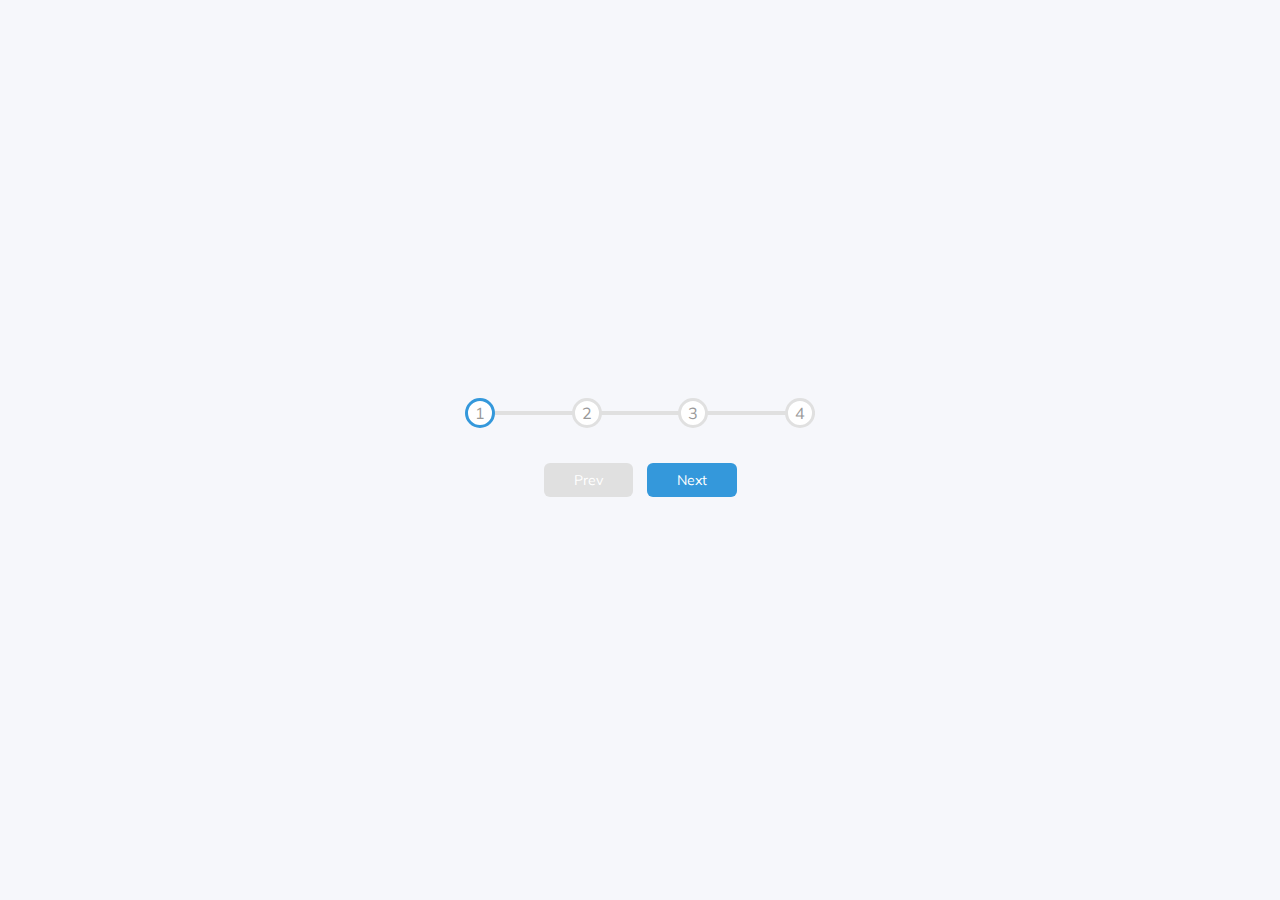
<file: Day_2_progress-steps/index.html>
<html lang="en">
  <head>
    <meta charset="UTF-8" />
    <meta name="viewport" content="width=device-width, initial-scale=1.0" />
    <link rel="stylesheet" href="style.css" />

    <script defer src="script.js"></script>

    <title>Progress Steps</title>
  </head>
  <body>
    <div class="container">
      <div class="form-container">
        <div class="progress-container">
          <div class="progress-line"></div>
          <div class="progress-step progress-step--active">1</div>
          <div class="progress-step">2</div>
          <div class="progress-step">3</div>
          <div class="progress-step">4</div>
        </div>

        <button class="btn" id="prev" disabled>Prev</button>
        <button class="btn" id="next">Next</button>
      </div>
    </div>
  </body>
</html>
</file>
<file: Day_2_progress-steps/style.css>
@import url('https://fonts.googleapis.com/css?family=Muli:wght@400;700&display=swap');

:root {
  --line-border-fill: #3498db;
  --line-border-empty: #e0e0e0;
}

*,
*::after,
*::before {
  margin: 0;
  padding: 0;
  box-sizing: inherit;
}

body {
  font-family: 'Muli', sans-serif;
  box-sizing: border-box;
  background-color: #f6f7fb;
}

.container {
  display: flex;
  flex-direction: column;
  align-items: center;
  justify-content: center;
  height: 100vh;
  overflow: hidden;
}

.form-container {
  text-align: center;
}

.progress-container {
  display: flex;
  justify-content: space-between;
  position: relative;
  margin-bottom: 30px;
  max-width: 100%;
  width: 350px;
}

.progress-container::before {
  content: '';
  width: 100%;
  height: 4px;
  background-color: var(--line-border-empty);
  position: absolute;
  top: 50%;
  left: 0;
  transform: translateY(-50%);
  transition: 0.4s ease;
  z-index: -1;
}

.progress-line {
  content: '';
  width: 0%;
  height: 4px;
  background-color: var(--line-border-fill);
  position: absolute;
  top: 50%;
  left: 0;
  transform: translateY(-50%);
  transition: 0.4s ease;
  z-index: -1;
}

.progress-step {
  background-color: #fff;
  color: #999;
  border-radius: 50%;
  height: 30px;
  width: 30px;
  /* display: flex;
  align-items: center;
  justify-content: center; */
  display: grid;
  place-content: center;
  border: 3px solid var(--line-border-empty);
  transition: 0.4s ease;
}

.progress-step--active {
  border-color: var(--line-border-fill);
}

.btn {
  background-color: var(--line-border-fill);
  color: #fff;
  font-family: inherit;
  font-size: 14px;
  border: none;
  border-radius: 6px;
  padding: 8px 30px;
  margin: 5px;
  cursor: pointer;
}

.btn:active {
  transform: scale(0.98);
}

.btn:focus {
  outline: none;
  box-shadow: 0 0.5rem 0.7rem rgba(0, 0, 0, 0.2);
}

.btn:disabled {
  background-color: var(--line-border-empty);
  cursor: not-allowed;
}
</file>
